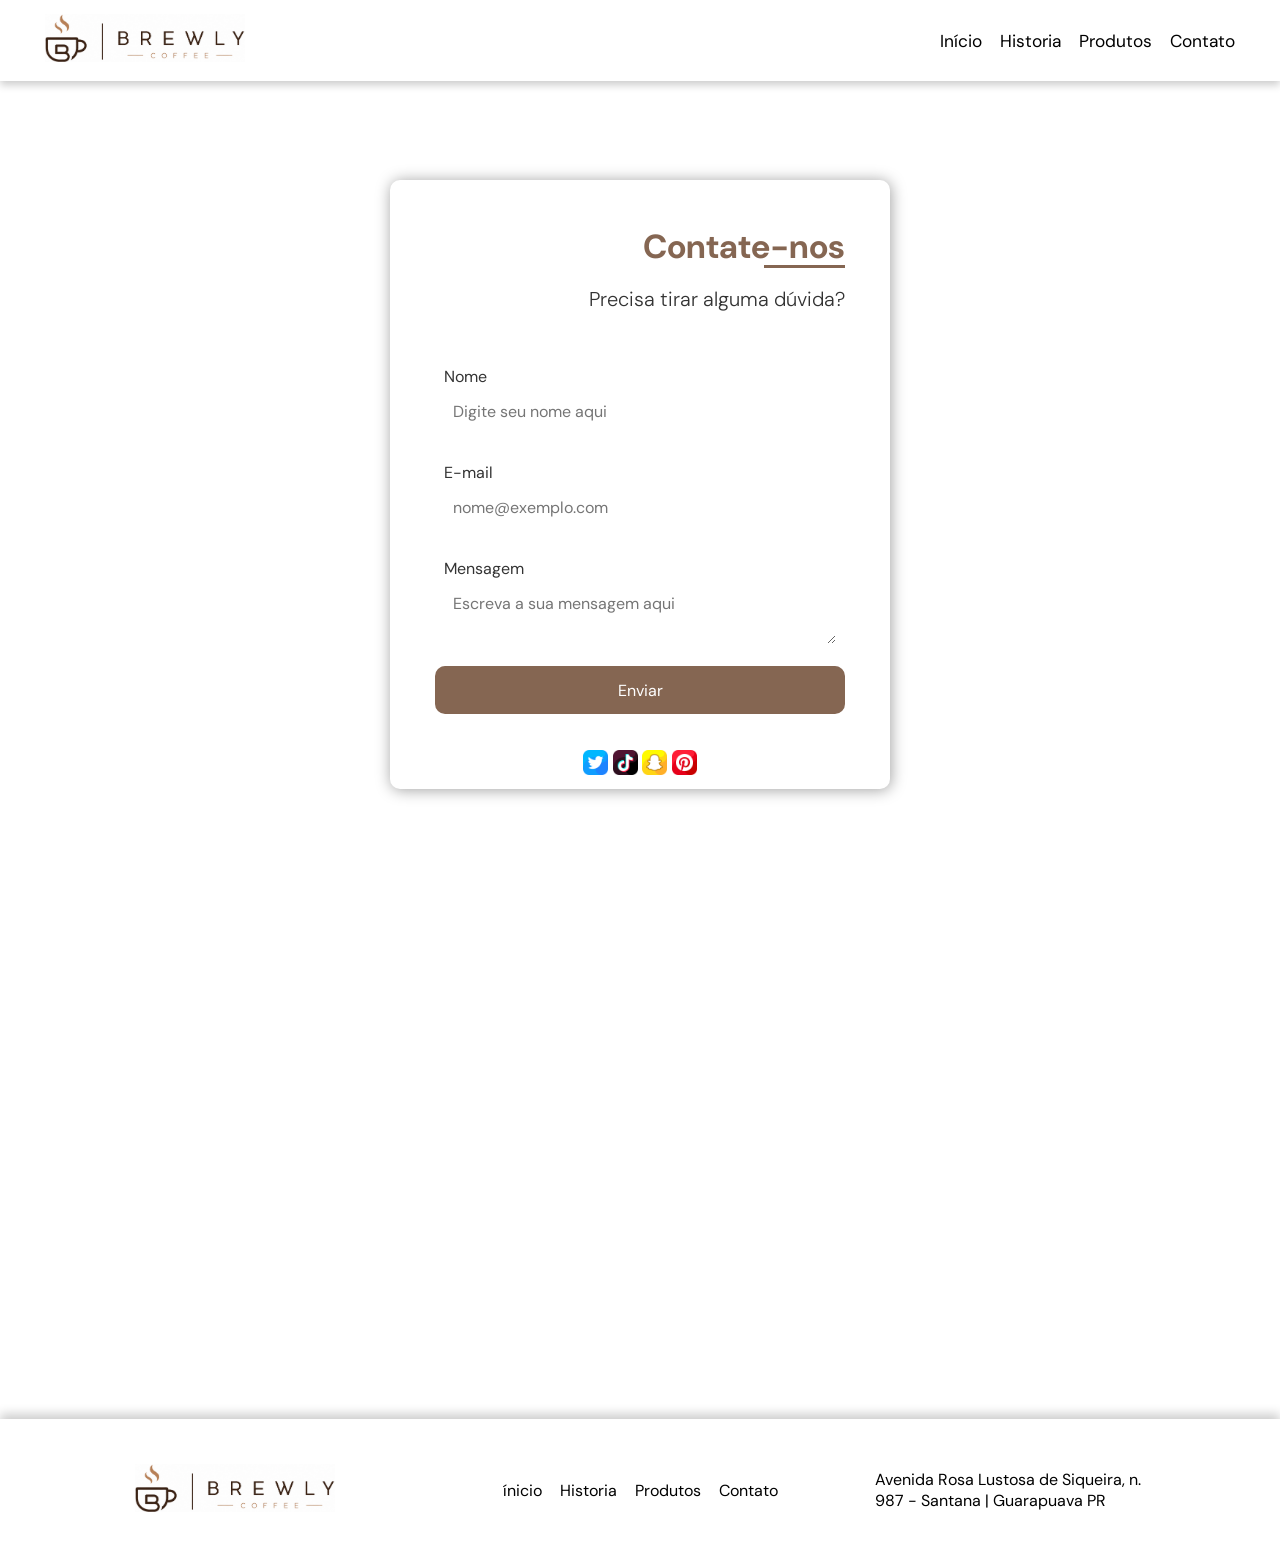
<file: Contato/index.html>
<!DOCTYPE html>
<html lang="pt-br">
    <head>
        <meta charset="UTF-8">
        <meta name="viewport" content="width=device-width, initial-scale=1.0">
        <title>Brewly Coffee - Contato</title>
        <link rel="stylesheet" href="../Assets/Css/style.css">
    </head>
    <body>
        <header>
            <div class="logo">
                <a href="/">
                    <img src="../Assets/Imgs/logo.png" alt="Brewly Coffee" width="200px">
                </a>
            </div>
            <div class="links">
                <ul>
                    <li><a href="/">Início</a></li>
                    <li><a href="/Historia/">Historia</a></li>
                    <li><a href="/Produtos">Produtos</a></li>
                    <li><a href="/Contato">Contato</a></li>
                </ul>
            </div>
        </header>
        <main>
            <section class="contato">
                <div class="formulario">
                    <form action="#" method="POST">
                        <div class="text">
                            <h2>Contate-nos</h2>
                            <h3>Precisa tirar alguma dúvida?</h3>
                        </div>
                        <div id="input">
                            <label for="nome">Nome</label>
                            <input name="nome" type="text" placeholder="Digite seu nome aqui">
                        </div>
                        <div id="input">
                            <label for="email">E-mail</label>
                            <input name="email" type="text" placeholder="nome@exemplo.com">
                        </div>
                        <div id="input">
                            <label for="message">Mensagem</label>
                            <textarea name="message" placeholder="Escreva a sua mensagem aqui"></textarea>
                        </div>
                        <button>Enviar</button>
                                                <div class="social">
                            <a href="#"><img width="25px" src="../Assets/Imgs/Social/twitter.png" alt="twitter"></a>
                            <a href="#"><img width="25px" src="../Assets/Imgs/Social/tiktok.png" alt="tiktok"></a>
                            <a href="#"><img width="25px" src="../Assets/Imgs/Social/snapchat.png" alt="snapchat"></a>
                            <a href="#"><img width="25px" src="../Assets/Imgs/Social/pinterest.png" alt="pinterest"></a>
                        </div>
                    </form>
                </div>
                                <div class="localizacao">
                    <svg xmlns="http://www.w3.org/2000/svg" viewBox="0 0 1440 320"><path fill="#ffffff" fill-opacity="1" d="M0,128L60,122.7C120,117,240,107,360,117.3C480,128,600,160,720,144C840,128,960,64,1080,69.3C1200,75,1320,149,1380,186.7L1440,224L1440,0L1380,0C1320,0,1200,0,1080,0C960,0,840,0,720,0C600,0,480,0,360,0C240,0,120,0,60,0L0,0Z"></path></svg>
                    <iframe src="https://www.google.com/maps/embed?pb=!1m21!1m12!1m3!1d3604.426011878204!2d-51.45784152870751!3d-25.390546749802482!2m3!1f0!2f0!3f0!3m2!1i1024!2i768!4f13.1!4m6!3e6!4m0!4m3!3m2!1d-25.389044403694278!2d-51.46124256971367!5e0!3m2!1spt-BR!2sbr!4v1787524814699!5m2!1spt-BR!2sbr" width="600" height="450" style="border:0;" allowfullscreen="" loading="lazy" referrerpolicy="strict-origin-when-cross-origin">
                    </iframe>
                </div>
            </section>
        </main>
        <footer>
            <div class="nav">
                <div class="logo">
                    <img src="../Assets/Imgs/logo.png" width="200px" alt="logo">
                </div>
                <nav>
                    <ul>
                        <li><a href="/">ínicio</a></li>
                        <li><a href="/Historia/">Historia</a></li>
                        <li><a href="/Produtos/">Produtos</a></li>
                        <li><a href="/Contato/">Contato</a></li>
                    </ul>
                </nav>
                <div class="adress">
                    <p>Avenida Rosa Lustosa de Siqueira, n. 987 - Santana | Guarapuava PR</p>
                </div>
            </div>
        </footer>
    </body>
</html>
</file>
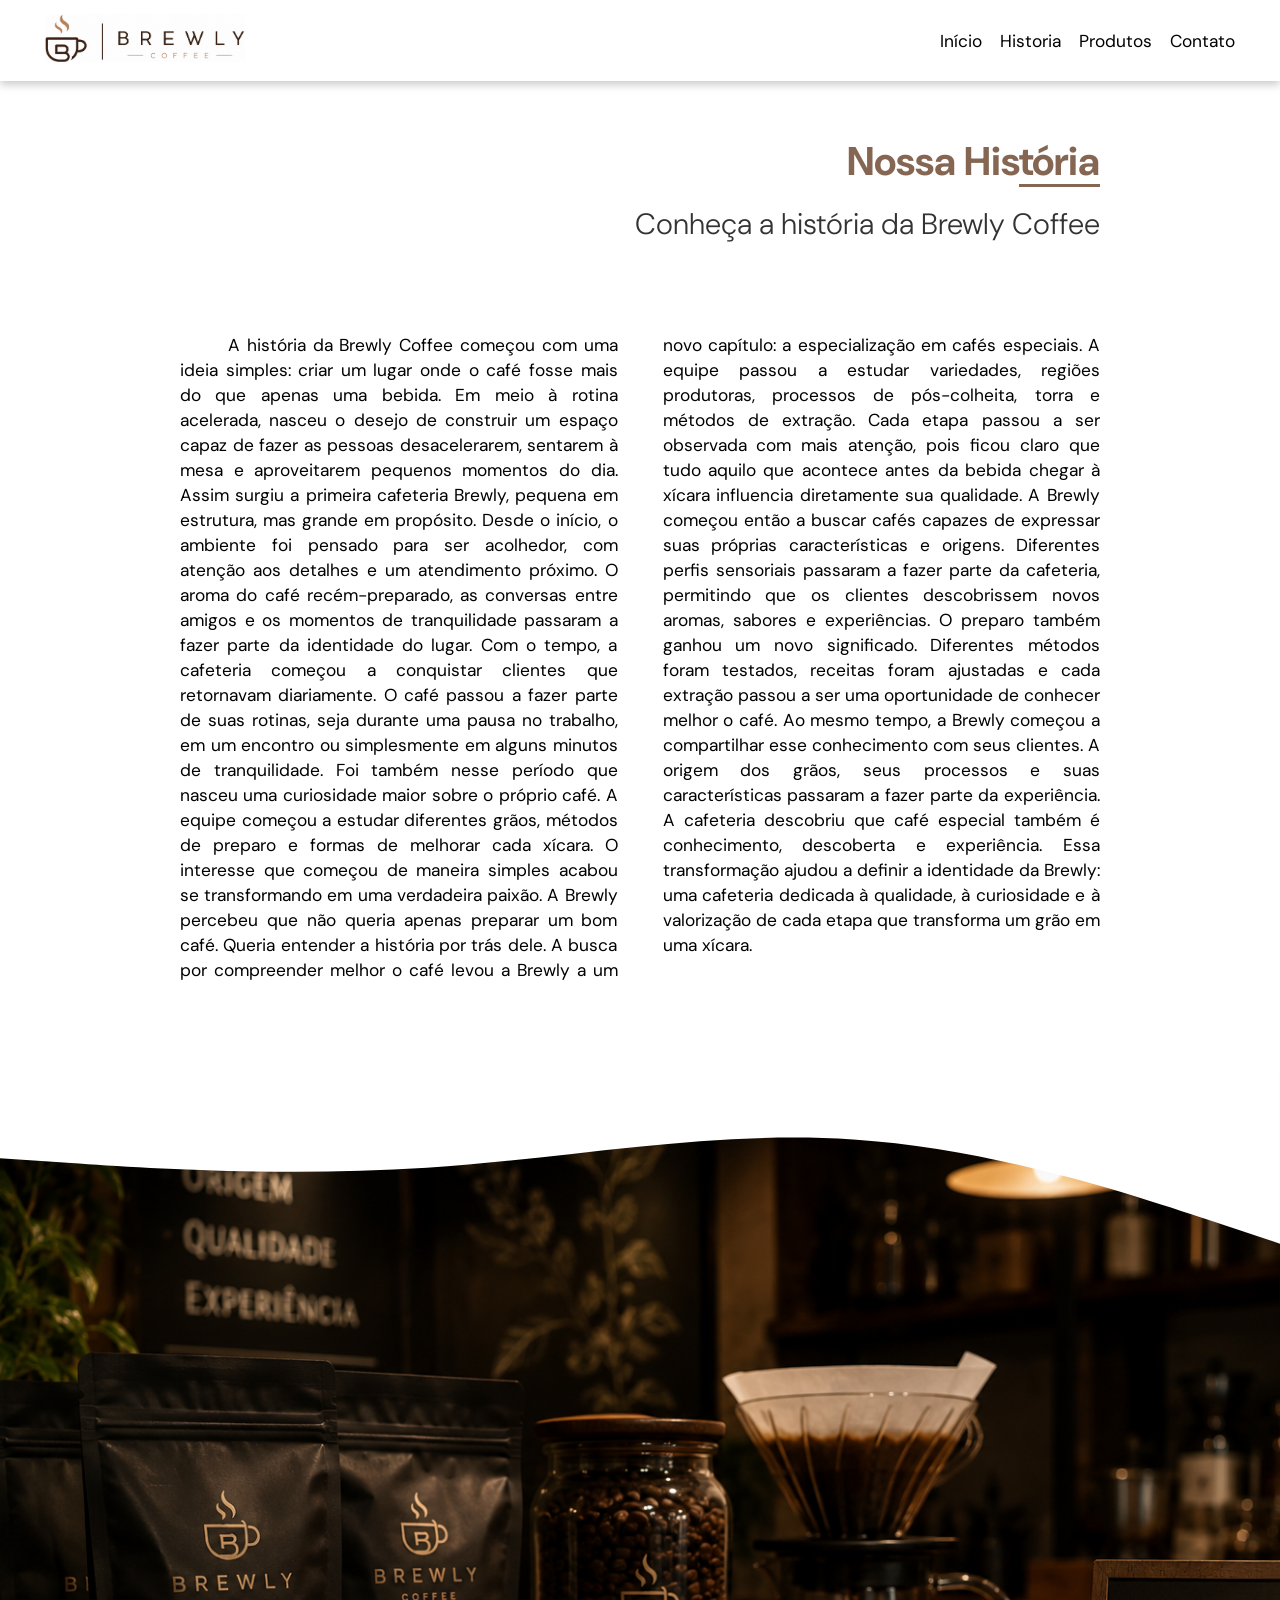
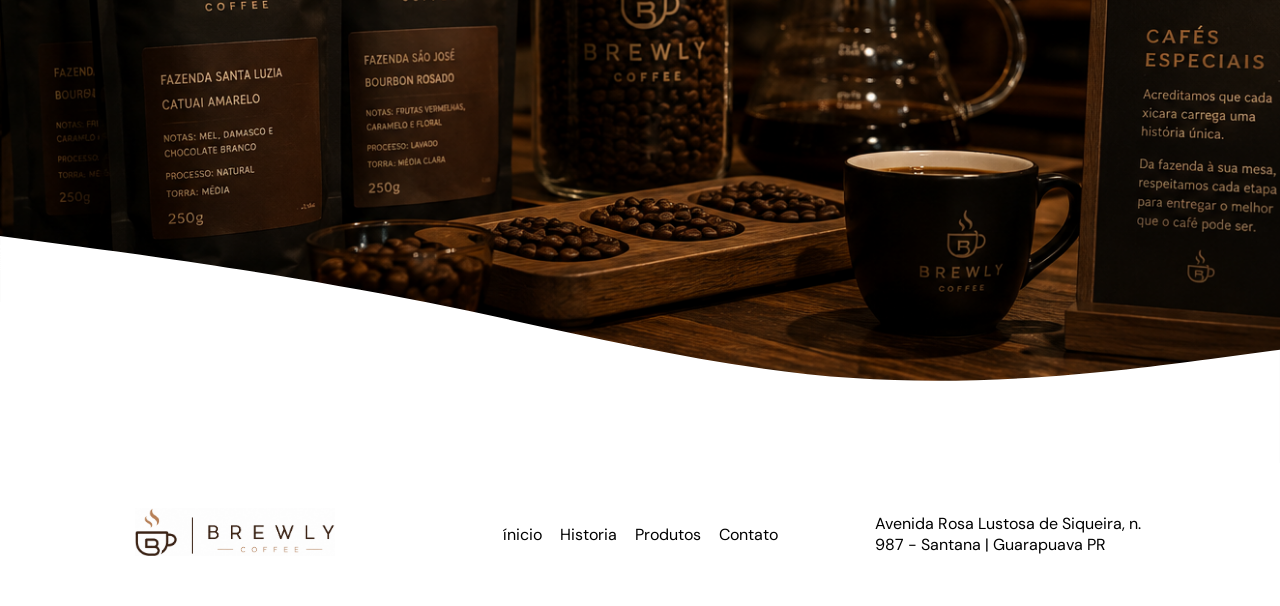
<file: Historia/index.html>
<!DOCTYPE html>
<html lang="pt-br">
    <head>
        <meta charset="UTF-8">
        <meta name="viewport" content="width=device-width, initial-scale=1.0">
        <title>Brewly Coffee - Historia</title>
        <link rel="stylesheet" href="../Assets/Css/style.css">
    </head>
    <body>
        <header>
            <div class="logo">
                <a href="/">
                    <img src="../Assets/Imgs/logo.png" alt="Brewly Coffee" width="200px">
                </a>
            </div>
            <div class="links">
                <ul>
                    <li><a href="/">Início</a></li>
                    <li><a href="/Historia/">Historia</a></li>
                    <li><a href="/Produtos">Produtos</a></li>
                    <li><a href="/Contato">Contato</a></li>
                </ul>
            </div>
        </header>
        <main>
            <section class="historia">
                <div class="text">
                    <h2>Nossa História</h2>
                    <h3>Conheça a história da Brewly Coffee</h3>
                </div>
                <div class="texto">
                    <p>
                        ⠀⠀⠀⠀A história da Brewly Coffee começou com uma ideia simples: criar um lugar onde o café fosse mais do que apenas uma bebida. Em meio à rotina acelerada, nasceu o desejo de construir um espaço capaz de fazer as pessoas desacelerarem, sentarem à mesa e aproveitarem pequenos momentos do dia. Assim surgiu a primeira cafeteria Brewly, pequena em estrutura, mas grande em propósito. Desde o início, o ambiente foi pensado para ser acolhedor, com atenção aos detalhes e um atendimento próximo. O aroma do café recém-preparado, as conversas entre amigos e os momentos de tranquilidade passaram a fazer parte da identidade do lugar. Com o tempo, a cafeteria começou a conquistar clientes que retornavam diariamente. O café passou a fazer parte de suas rotinas, seja durante uma pausa no trabalho, em um encontro ou simplesmente em alguns minutos de tranquilidade. Foi também nesse período que nasceu uma curiosidade maior sobre o próprio café. A equipe começou a estudar diferentes grãos, métodos de preparo e formas de melhorar cada xícara. O interesse que começou de maneira simples acabou se transformando em uma verdadeira paixão. A Brewly percebeu que não queria apenas preparar um bom café. Queria entender a história por trás dele. A busca por compreender melhor o café levou a Brewly a um novo capítulo: a especialização em cafés especiais. A equipe passou a estudar variedades, regiões produtoras, processos de pós-colheita, torra e métodos de extração. Cada etapa passou a ser observada com mais atenção, pois ficou claro que tudo aquilo que acontece antes da bebida chegar à xícara influencia diretamente sua qualidade. A Brewly começou então a buscar cafés capazes de expressar suas próprias características e origens. Diferentes perfis sensoriais passaram a fazer parte da cafeteria, permitindo que os clientes descobrissem novos aromas, sabores e experiências. O preparo também ganhou um novo significado. Diferentes métodos foram testados, receitas foram ajustadas e cada extração passou a ser uma oportunidade de conhecer melhor o café. Ao mesmo tempo, a Brewly começou a compartilhar esse conhecimento com seus clientes. A origem dos grãos, seus processos e suas características passaram a fazer parte da experiência. A cafeteria descobriu que café especial também é conhecimento, descoberta e experiência. Essa transformação ajudou a definir a identidade da Brewly: uma cafeteria dedicada à qualidade, à curiosidade e à valorização de cada etapa que transforma um grão em uma xícara.
                    </p>
                </div>
                <div class="banner-history">
                    <svg id="svg1" xmlns="http://www.w3.org/2000/svg" viewBox="0 0 1440 320"><path fill="#ffffff" fill-opacity="1" d="M0,96L80,101.3C160,107,320,117,480,106.7C640,96,800,64,960,74.7C1120,85,1280,139,1360,165.3L1440,192L1440,0L1360,0C1280,0,1120,0,960,0C800,0,640,0,480,0C320,0,160,0,80,0L0,0Z"></path></svg>
                    
                    <svg id="svg2" xmlns="http://www.w3.org/2000/svg" viewBox="0 0 1440 320"><path fill="#ffffff" fill-opacity="1" d="M0,64L80,74.7C160,85,320,107,480,138.7C640,171,800,213,960,224C1120,235,1280,213,1360,202.7L1440,192L1440,320L1360,320C1280,320,1120,320,960,320C800,320,640,320,480,320C320,320,160,320,80,320L0,320Z"></path></svg>
                </div>
            </section>
        </main>
        <footer>
            <div class="nav">
                <div class="logo">
                    <img src="../Assets/Imgs/logo.png" width="200px" alt="logo">
                </div>
                <nav>
                    <ul>
                        <li><a href="/">ínicio</a></li>
                        <li><a href="/Historia/">Historia</a></li>
                        <li><a href="/Produtos/">Produtos</a></li>
                        <li><a href="/Contato/">Contato</a></li>
                    </ul>
                </nav>
                <div class="adress">
                    <p>Avenida Rosa Lustosa de Siqueira, n. 987 - Santana | Guarapuava PR</p>
                </div>
            </div>
        </footer>
    </body>
</html>
</file>
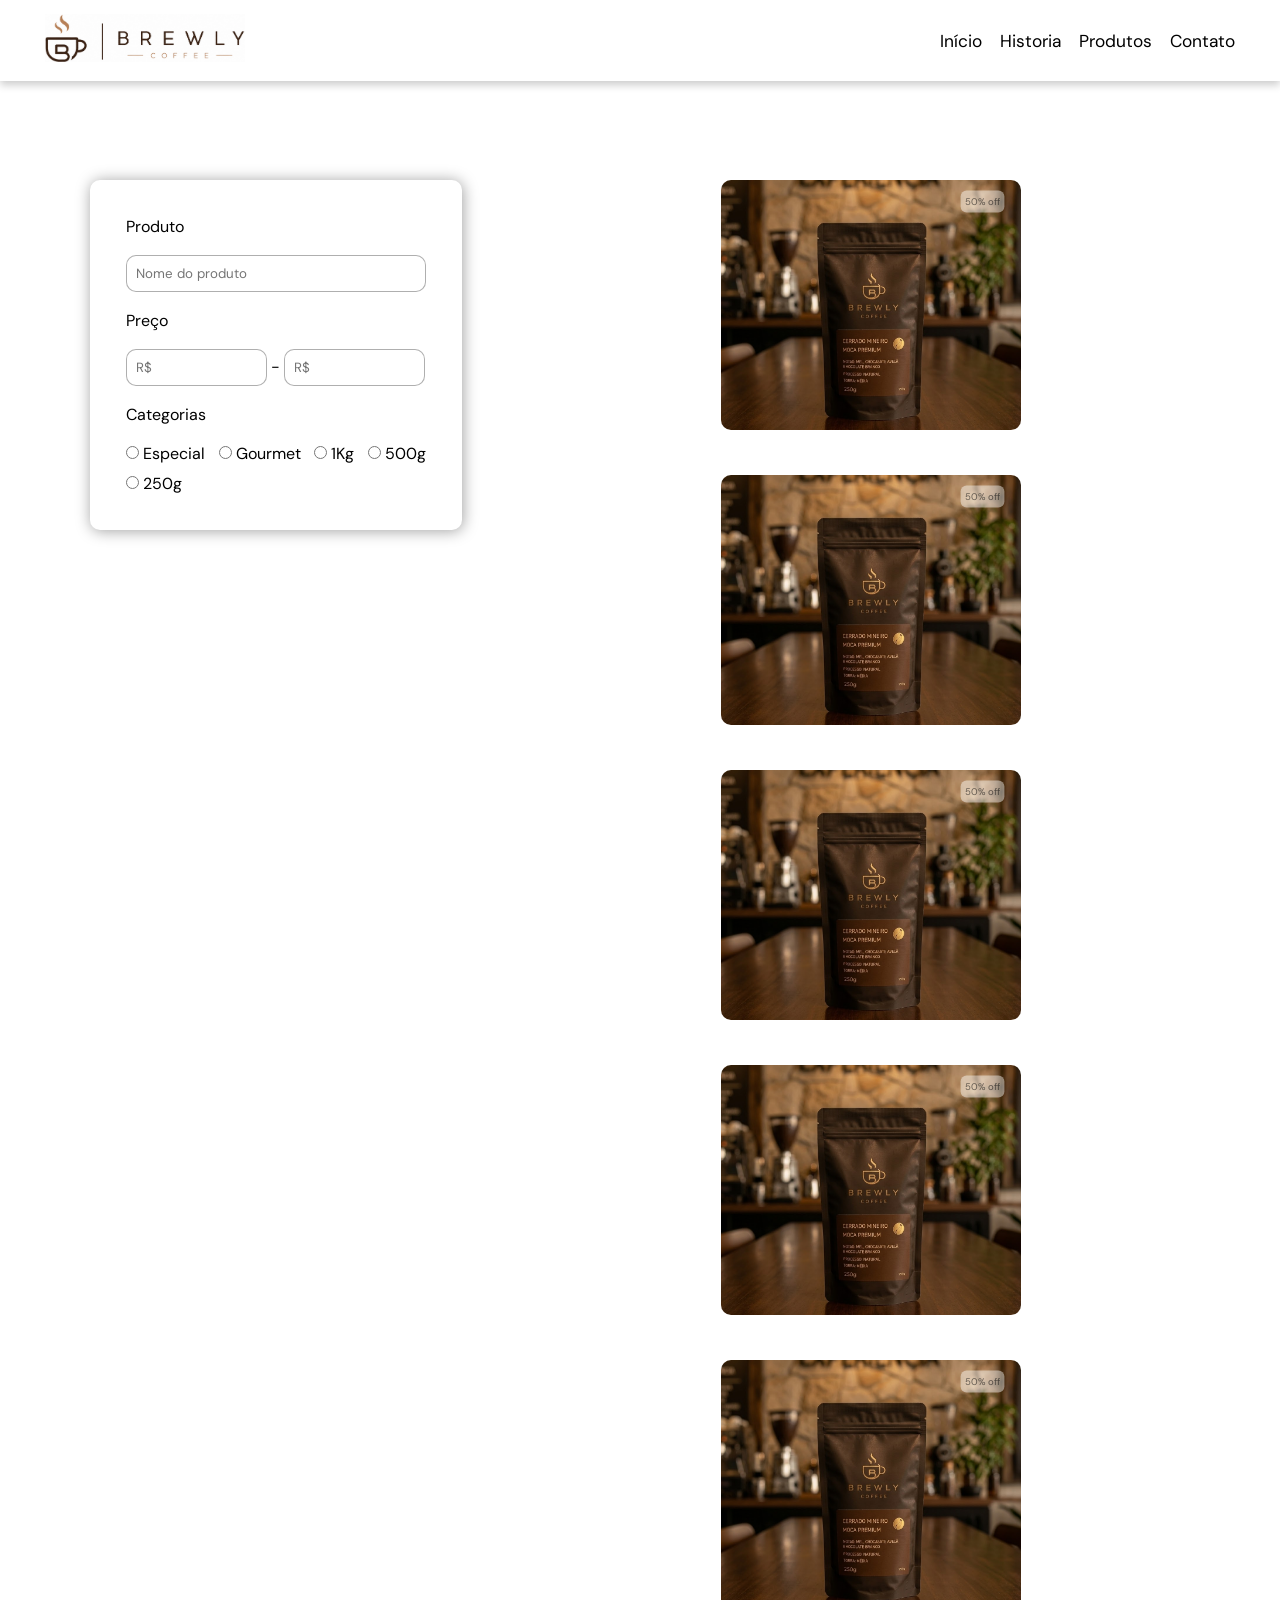
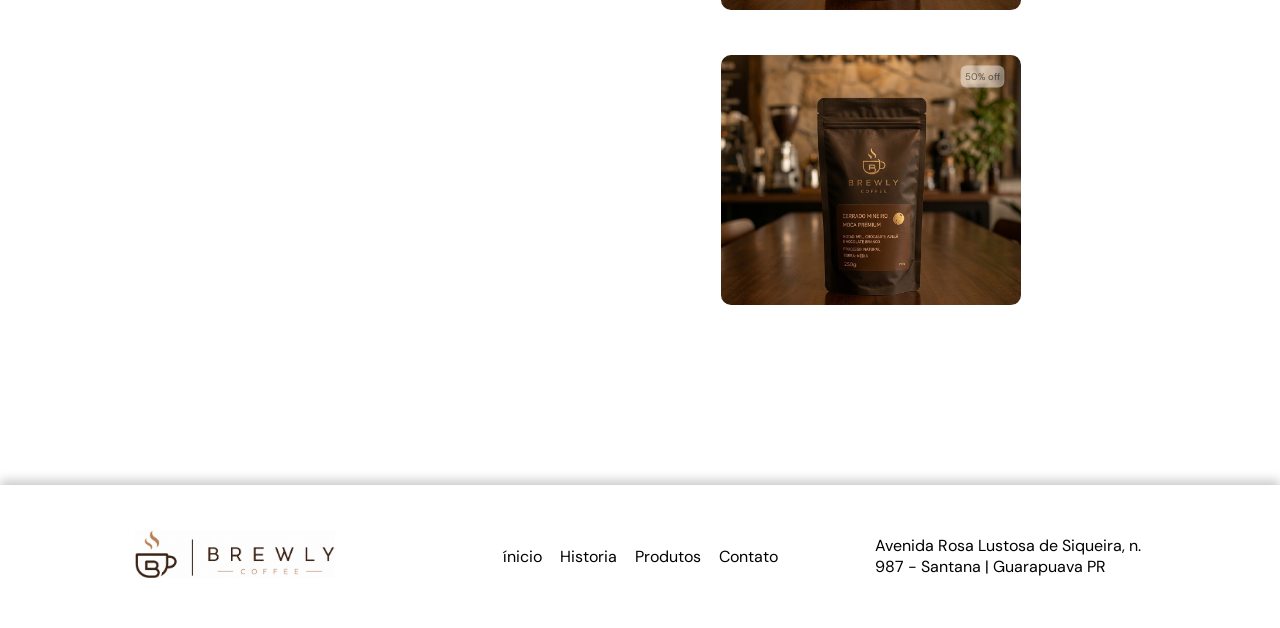
<file: Produtos/index.html>
<!DOCTYPE html>
<html lang="pt-br">
    <head>
        <meta charset="UTF-8">
        <meta name="viewport" content="width=device-width, initial-scale=1.0">
        <title>Brewly Coffee - Produtos</title>
        <link rel="stylesheet" href="../Assets/Css/style.css">
    </head>
    <body>
        <header>
            <div class="logo">
                <a href="/">
                    <img src="../Assets/Imgs/logo.png" alt="Brewly Coffee" width="200px">
                </a>
            </div>
            <div class="links">
                <ul>
                    <li><a href="/">Início</a></li>
                    <li><a href="/Historia/">Historia</a></li>
                    <li><a href="/Produtos">Produtos</a></li>
                    <li><a href="/Contato">Contato</a></li>
                </ul>
            </div>
        </header>
        <main>
            <section class="compra">
                <div class="search">
                    <form action="#" method="GET">
                        <label for="name">Produto</label>
                        <input id="inp1" type="text" name="name" placeholder="Nome do produto">
                        <label for="low">Preço</label>
                        <div>
                            <input id="inp2" type="number" name="low" placeholder="R$">
                            <span>-</span>
                            <input id="inp2" type="number" name="high" placeholder="R$">
                        </div>
                        <p>Categorias</p>
                        <div class="categorias">
                            <span>
                                <input type="radio" name="categoria">
                                <label for="categoria">Especial</label></span>
                            <span>
                                <input type="radio" name="categoria">
                                <label for="categoria">Gourmet</label> 
                            </span>
                            <span>
                                <input type="radio" name="quantidade">
                                <label for="quantidade">1Kg</label>
                            </span>
                            <span>
                                <input type="radio" name="quantidade">
                                <label for="quantidade">500g</label>
                            </span>
                            <span>                            
                                <input type="radio" name="quantidade">
                                <label for="quantidade">250g</label>
                            </span>
                        </div>
                    </form>
                </div>
                <div class="conteudo">
                                        <div class="card">
                        <div class="desconto">
                                <span>50% off</span>
                            </div>
                        <div class="card-content">
                            <div class="text-card">
                                <h4><del>R$199,99</del> | R$99,99</h4>
                                <h3>Lorem Ipsum</h3>
                            </div>
                        </div>
                    </div>
                                        <div class="card">
                        <div class="desconto">
                                <span>50% off</span>
                            </div>
                        <div class="card-content">
                            <div class="text-card">
                                <h4><del>R$199,99</del> | R$99,99</h4>
                                <h3>Lorem Ipsum</h3>
                            </div>
                        </div>
                    </div>
                                        <div class="card">
                        <div class="desconto">
                                <span>50% off</span>
                            </div>
                        <div class="card-content">
                            <div class="text-card">
                                <h4><del>R$199,99</del> | R$99,99</h4>
                                <h3>Lorem Ipsum</h3>
                            </div>
                        </div>
                    </div>
                                        <div class="card">
                        <div class="desconto">
                                <span>50% off</span>
                            </div>
                        <div class="card-content">
                            <div class="text-card">
                                <h4><del>R$199,99</del> | R$99,99</h4>
                                <h3>Lorem Ipsum</h3>
                            </div>
                        </div>
                    </div>
                                        <div class="card">
                        <div class="desconto">
                                <span>50% off</span>
                            </div>
                        <div class="card-content">
                            <div class="text-card">
                                <h4><del>R$199,99</del> | R$99,99</h4>
                                <h3>Lorem Ipsum</h3>
                            </div>
                        </div>
                    </div>
                                        <div class="card">
                        <div class="desconto">
                                <span>50% off</span>
                            </div>
                        <div class="card-content">
                            <div class="text-card">
                                <h4><del>R$199,99</del> | R$99,99</h4>
                                <h3>Lorem Ipsum</h3>
                            </div>
                        </div>
                    </div>
                </div>
            </section>
        </main>
        <footer>
            <div class="nav">
                <div class="logo">
                    <img src="../Assets/Imgs/logo.png" width="200px" alt="logo">
                </div>
                <nav>
                    <ul>
                        <li><a href="/">ínicio</a></li>
                        <li><a href="/Historia/">Historia</a></li>
                        <li><a href="/Produtos/">Produtos</a></li>
                        <li><a href="/Contato/">Contato</a></li>
                    </ul>
                </nav>
                <div class="adress">
                    <p>Avenida Rosa Lustosa de Siqueira, n. 987 - Santana | Guarapuava PR</p>
                </div>
            </div>
        </footer>
    </body>
</html>
</file>
<file: Assets/Css/style.css>
@import url('https://fonts.googleapis.com/css2?family=DM+Sans:ital,opsz,wght@0,9..40,100..1000;1,9..40,100..1000&display=swap');
@import url('https://fonts.googleapis.com/css2?family=DM+Sans:ital,opsz,wght@0,9..40,100..1000;1,9..40,100..1000&family=PT+Serif:ital,wght@0,400;0,700;1,400;1,700&display=swap');

* {
    margin: 0;
    padding: 0;
    box-sizing: border-box;
    font-family: "DM Sans", sans-serif;
}

header {
    width: 100%;
    height: 9vh;
    display: flex;
    align-items: center;
    justify-content: space-between;
    padding: 0 5vh 0 5vh;
    box-shadow: 0 4px 8px rgba(0, 0, 0, 0.2);
    position: fixed;
    background-color: #fff;
    z-index: 9999999;

    .logo {
        a {
            text-decoration: none;
        }
    }

    .links {
        ul {
            display: flex;
            flex-direction: row;
            align-items: center;
            justify-content: center;
            list-style: none;
            gap: 2vh;

            li {
                a {
                    text-decoration: none;
                    color: #000;
                    font-size: 13pt;
                    position: relative;
                    transition: .2s linear;
                }

                a::after {
                    content: " ";
                    width: 0;
                    height: 1.5px;
                    background-color: #856652;
                    bottom: 0;
                    left: 0;
                    position: absolute;
                    transition: .2s linear;
                }

                a:hover::after {
                    width: 100%;
                }

                a:hover {
                    color: #856652;
                }
            }
        }
    }
}

main {
    .hero {
        width: 100%;
        height: 100vh;
        background: url(../Imgs/banner-hero.gif) fixed center;
        background-repeat: no-repeat;
        background-size: cover;
        position: relative;

        .filter {
            width: 100%;
            height: 100%;
            background-color: #00000070;

            .content {
                padding-top: 9vh !important;
                width: 50%;
                height: 100%;
                display: flex;
                flex-direction: column;
                justify-content: center;
                padding: 0 0 20vh 20vh;
                color: #fff;
                text-shadow: 0 1px 4px rgba(0, 0, 0, 0.877);

                h2 {
                    font-size: 30pt;
                    color: #856652;
                    margin-bottom: 2vh;
                    position: relative;
                }

                h2::after {
                    content: " ";
                    width: 9vh;
                    height: 3px;
                    background-color: #856652;
                    position: absolute;
                    left: 0;
                    bottom: 0;
                }

                h3 {
                    font-size: 22pt;
                    color: #fff;
                    margin-bottom: 2vh;
                    font-weight: 300;
                }

                p {
                    font-size: 12pt;
                    color: #dbdbdb;
                    line-height: 1.5;
                    text-align: justify;
                    margin-bottom: 2vh;
                }
                
                p {
                    padding-bottom: 2vh;
                    text-align: justify;
                }
            }
        }

        svg {
            position: absolute;
            bottom: 0;
        }
    }

    .sobre {
        width: 100%;
        height: 70vh;
        padding-top: 5vh;
        display: flex;

        .img {
            width: 50%;
            height: 100%;
            display: grid;
            place-items: center;

            img {
                border-radius: 15px;
            }
        }

        .content {
            width: 50%;
            height: 100%;
            display: flex;
            flex-direction: column;
            justify-content: center;
            padding-right: 20vh;

            h2 {
                font-size: 30pt;
                color: #856652;
                margin-bottom: 2vh;
                text-align: right;
                position: relative;
            }

            h2::after {
                content: " ";
                width: 9vh;
                height: 3px;
                background-color: #856652;
                position: absolute;
                right: 0;
                bottom: 0;
            }

            h3 {
                font-size: 22pt;
                color: #333;
                margin-bottom: 4vh;
                text-align: right;
                font-weight: 300;
            }

            p {
                font-size: 12pt;
                color: #333;
                line-height: 1.5;
                text-align: justify;
                margin-bottom: 2vh;
            }

            #text2 {
                color: #666;
            }

            div {
                width: 100%;
                display: grid;
                justify-content: left;
            }

            button {
                padding: 1.5vh 7vh 1.5vh 7vh;
                border: none;
                border-radius: 10px;
                background-color: #856652;
                color: #fff;
                transition: .3s linear;
                cursor: pointer;
                font-size: 12pt;
                margin-left: 1vh;
            }

            button:hover {
                opacity: 0.9;
                padding: 1.5vh 9vh 1.5vh 9vh;
            }
        }
    }

    .cards {
        width: 100%;
        height: auto;
        display: flex;
        flex-wrap: wrap;
        justify-content: center;
        gap: 8vh;
        padding: 10vh;
        
        .card {
            width: 350px;
            height: auto;
            display: flex;
            align-items: center;
            justify-content: center !important;
            gap: 5vh;

            .icon {
                position: relative;
            }

            .icon::after {
                content: " ";
                width: 3px;
                height: 50%;
                background-color: #856652;
                position: absolute;
                bottom: 25%;
                right: -23px;
            }

            .content {
                h4 {
                    font-size: 13pt;
                    color: #856652;
                }
            }
        }
    }

    .campos {
        width: 100%;
        height: 120vh;
        display: flex;
        background-color: #1b1b20;
        position: relative;

        svg {
            position: absolute;
            width: 100%;
            left: 0;
        }

        #svgtop {
            top: 0 !important;
        }

        #svgbottom {
            bottom: 0px !important;
        }

        .image, .content {
            width: 50%;
            height: 100%;
        }

        .image {
            background: url(../Imgs/campos.jpg) center;
            background-size: cover;
            background-repeat: no-repeat;
        }

        .content {
            display: flex;
            flex-direction: column;
            justify-content: center;
            padding: 8vh;

            h2 {
                font-size: 30pt;
                color: #856652;
                margin-bottom: 2vh;
                position: relative;
            }

            h2::after {
                content: " ";
                width: 9vh;
                height: 3px;
                background-color: #856652;
                position: absolute;
                left: 0;
                bottom: 0;
            }

            h3 {
                font-size: 22pt;
                color: #fff;
                margin-bottom: 4vh;
                font-weight: 300;
            }

            p {
                font-size: 12pt;
                color: #989898;
                line-height: 1.5;
                text-align: justify;
                margin-bottom: 1vh;
            }
        }
    }

    .depoimentos {
        width: 100%;
        height: auto;
        margin-bottom: 10vh;

        .text {
            width: 100%;
            height: auto;
            display: flex;
            flex-direction: column;
            justify-content: center;
            padding-right: 20vh;

            h2 {
                font-size: 30pt;
                color: #856652;
                text-align: right;
                margin-bottom: 2vh;
                position: relative;
            }

            h2::after {
                content: " ";
                width: 9vh;
                height: 3px;
                background-color: #856652;
                position: absolute;
                right: 0;
                bottom: 0;
            }

            h3 {
                font-size: 22pt;
                font-weight: 300;
                color: #333;
                text-align: right;
            }
        }

        .cards {
            width: 100%;
            height: auto;
            display: flex;
            align-items: center;
            justify-content: center;
            flex-wrap: wrap;
            padding: 10vh;
            gap: auto;

            .card {
                height: auto;
                width: 350px;
                display: flex;
                flex-direction: column;
                gap: 2vh;

                p {
                    text-align: justify;
                    color: #333;
                }

                div {
                    width: 100%;
                    height: 5vh;
                    display: flex;
                    align-items: center;
                    justify-content: space-between;

                    span {
                        font-size: 15pt;
                    }

                    #nome {
                        font-weight: bold;
                        color: #222;
                    }

                    #estrela {
                        color: #ffd700;
                        font-size: 20pt;
                    }
                }
            }
        }
    }

    .produtos {
        width: 100%;
        height: auto;

        .text {
            width: 100%;
            height: auto;
            padding-left: 20vh;

            h2 {
                font-size: 30pt;
                color: #856652;
                margin-bottom: 2vh;
                position: relative;
            }

            h2::after {
                content: " ";
                width: 9vh;
                height: 3px;
                background-color: #856652;
                position: absolute;
                left: 0;
                bottom: 0;
            }

            h3 {
                font-size: 22pt;
                font-weight: 300;
                color: #333;
            }
        }

        .cards2 {
            width: 100%;
            height: auto;
            display: flex;
            align-items: center;
            justify-content: center;
            flex-wrap: wrap;
            padding: 10vh 14vh 10vh 14vh;
            gap: 8vh;

            .card {
                width: 350px;
                height: 250px;
                border-radius: 10px;
                cursor: pointer;
                position: relative;
                overflow: hidden;

                .desconto {
                    position: absolute;
                    right: 2px;
                    top: 3px;
                    background-color: #ffffff70;
                    z-index: 3;
                    padding: 8px;
                    border-radius: 10px;
                    transform: scale(0.6);

                    span {
                        color: #11111195;
                    }
                }

                .card-content {
                    width: 100%;
                    height: 100%;
                    display: flex;
                    flex-direction: column;
                    border-radius: 10px;
                    position: relative;
                    opacity: 0;
                    transition: .2s ease-in-out;
                    background-color: #00000050;
                    z-index: 1;

                    .text-card {
                        width: 100%;
                        height: auto;
                        color: #fff;
                        position: absolute;
                        bottom: 0;
                        padding: 2vh;

                        h3 {
                            font-size: 30pt;
                            font-weight: 300;
                        }

                        h4 {
                            font-size: 14pt;

                            del {
                                color: #e93131;
                            }
                        }
                    }
                }
            }

            .card:before {
                content: "";
                position: absolute;
                inset: 0;
                background: url(../Imgs/produtos/produto.jpeg) center;
                background-repeat: no-repeat;
                background-size: cover;
                z-index: 1;
                transition: .2s ease-in-out;
            }

            .card:hover {
                .card-content {
                    opacity: 1;
                }
            }

            .card:hover:before{
                filter: blur(1px);
            }
        }

        .button {
            width: 100%;
            height: auto;
            display: grid;
            place-items: center;
            margin-bottom: 20vh;

            button {
                cursor: pointer;
                padding: 1.5vh 8vh 1.5vh 8vh;
                border: none;
                border-radius: 10px;
                font-size: 12pt;
                color: #fff;
                background-color: #856652;
                transition: .3s linear;
            }

            button:hover {
                padding: 1.5vh 11vh 1.5vh 11vh;
            }
        }
    }

    .contato {
        width: 100%;
        height: auto;
        padding: 20vh 0 0 0;
        display: flex;
        flex-direction: column;

        .localizacao, .formulario {
            width: 100%;
            height: auto;
            display: flex;
            align-items: center;
        }

        .localizacao {
            justify-content: right;
            position: relative;

            svg {
                position: absolute;
                top: 0;
            }

            iframe {
                width: 100%;
                height: 70vh;
            }
        }

        .formulario {
            z-index: 999;
            display: grid;
            place-items: center;

            form {
                box-shadow: 1px 1px 15px #00000060;
                border-radius: 10px;
                padding: 5vh 5vh 1vh 5vh;
                width:auto;
                height: auto;
                display: flex;
                flex-direction: column;
                width: 500px;

                .text {
                    width: 100%;
                    height: auto;
                    padding-bottom: 6vh;
                    display: flex;
                    flex-direction: column;

                    h2 {
                        font-size: 25pt;
                        color: #856652;
                        margin-bottom: 2vh;
                        position: relative;
                        text-align: right;
                    }

                    h2::after {
                        content: " ";
                        width: 9vh;
                        height: 3px;
                        background-color: #856652;
                        position: absolute;
                        right: 0;
                        bottom: 0;
                    }

                    h3 {
                        font-size: 15pt;
                        font-weight: 300;
                        color: #333;
                        text-align: right;
                    }
                }

                label {
                    color: #333;
                    margin-bottom: 0.5vh;
                }

                input {
                    padding: 1vh;
                    border: none;
                    outline: none;
                    margin-bottom: 1vh;
                    font-size: 12pt;
                }

                textarea {
                    resize: vertical;
                    border: none;
                    outline: none;
                    padding: 1vh;
                    font-size: 12pt;
                }

                #input, #textarea {
                    width: 100%;
                    height: auto;
                    display: flex;
                    flex-direction: column;
                    padding: 0 1vh 0 1vh;
                    position: relative;
                    margin-bottom: 2.5vh;
                }

                #input::after {
                    content: " ";
                    width: 0;
                    height: 1px;
                    background-color: #856652;
                    position: absolute;
                    bottom: 0;
                    left: 0;
                    transition: .3s ease-in-out;
                }

                #input:hover::after {
                    width: 100%;
                }

                #input:focus-within::after {
                    width: 100%;
                }

                button {
                    padding: 1.5vh 1vh;
                    border-radius: 10px;
                    border: none;
                    color: #fff;
                    font-size: 12pt;
                    background-color: #856652;
                    cursor: pointer;
                    transition: .3s linear;
                }

                button:hover {
                    opacity: 0.8;
                }

                .social {
                    margin-top: 2vh;
                    width: 100%;
                    padding: 2vh 0 0 0;
                    display: flex;
                    gap: 0.5vh;
                    align-items: left;
                    justify-content: center;
                }
            }
        }
    }

    .historia {
        width: 100%;
        height: auto;
        padding-top: 15vh;

        .text {
            padding-right: 20vh;

            h2 {
                font-size: 30pt;
                color: #856652;
                margin-bottom: 2vh;
                position: relative;
                text-align: right;
            }

            h2::after {
                content: " ";
                width: 9vh;
                height: 3px;
                background-color: #856652;
                position: absolute;
                right: 0;
                bottom: 0;
            }

            h3 {
                font-size: 22pt;
                font-weight: 300;
                color: #333;
                text-align: right;
            }
        }

        .texto {
            width: 100%;
            padding: 10vh 20vh;
            display: flex;
            gap: 5vh;

            p {
                text-align: justify;
                column-count: 2;
                column-gap: 5vh;
                font-size: 13pt;
                line-height: 25px;
            }
        }

        .banner-history {
            width: 100%;
            height: 110vh;
            background: url(../Imgs/historia/imagem2.png) center;
            background-repeat: no-repeat;
            background-size: cover;
            position: relative;

            svg {
                position: absolute;
            }

            #svg1 {
                top: 0;
                left: 0;
            }

            #svg2 {
                bottom: 0;
                left: 0;
            }
        }
    }

    .compra {
        width: 100%;
        height: auto;
        padding-top: 15vh;
        padding: 20vh 20vh;
        display: flex;

        .search {
            border-radius: 10px;
            box-shadow: 1px 1px 15px #00000060;
            padding: 4vh;
            height: 350px;

            form {
                width: 300px;
                display: flex;
                flex-direction: column;
                gap: 2vh;

                #inp1 {
                    width: 100%;
                    padding: 1vh;
                }

                div {
                    #inp2 {
                        width: 47%;
                        padding: 1vh;
                    }
                }

                input {
                    border-radius: 10px;
                    border: 1px solid #00000050;
                }

                .categorias {
                    display: flex;
                    align-items: center;
                    justify-content: space-between;
                    gap: 1vh;
                    flex-wrap: wrap;
                }
            }
        }

        .conteudo {
            width: 100%;
            height: auto;
            padding-left: 10vh;
            display: flex;
            gap: 5vh;
            align-items: center;
            justify-content: center;
            flex-wrap: wrap;

            .card {
                width: 300px;
                height: 250px;
                border-radius: 10px;
                cursor: pointer;
                position: relative;
                overflow: hidden;

                .desconto {
                    position: absolute;
                    right: 2px;
                    top: 3px;
                    background-color: #ffffff70;
                    z-index: 3;
                    padding: 8px;
                    border-radius: 10px;
                    transform: scale(0.6);

                    span {
                        color: #11111195;
                    }
                }

                .card-content {
                    width: 100%;
                    height: 100%;
                    display: flex;
                    flex-direction: column;
                    border-radius: 10px;
                    position: relative;
                    opacity: 0;
                    transition: .2s ease-in-out;
                    background-color: #00000050;
                    z-index: 1;

                    .text-card {
                        width: 100%;
                        height: auto;
                        color: #fff;
                        position: absolute;
                        bottom: 0;
                        padding: 2vh;

                        h3 {
                            font-size: 30pt;
                            font-weight: 300;
                        }

                        h4 {
                            font-size: 14pt;

                            del {
                                color: #e93131;
                            }
                        }
                    }
                }
            }

            .card:before {
                content: "";
                position: absolute;
                inset: 0;
                background: url(../Imgs/produtos/produto.jpeg) center;
                background-repeat: no-repeat;
                background-size: cover;
                z-index: 1;
                transition: .2s ease-in-out;
            }

            .card:hover {
                .card-content {
                    opacity: 1;
                }
            }

            .card:hover:before{
                filter: blur(1px);
            }
        }
    }
}

footer {
    width: 100%;
    height: auto;
    padding: 5vh;
    box-shadow: 0 -5px 10px rgba(0, 0, 0, 0.2);

    .nav {
        width: 100%;
        height: auto;
        display: flex;
        align-items: center;
        justify-content: space-between;
        padding: 0 10vh 0 10vh;

        .logo {
            width: 30vh;
        }

        nav {
            ul {
                display: flex;
                list-style: none;
                gap: 2vh;

                li {
                    a {
                        text-decoration: none;
                        color: #000;
                        position: relative;
                    }

                    a::after {
                        content: " ";
                        width: 0;
                        height: 2px;
                        background-color: #856652;
                        bottom: 0;
                        left: 0;
                        position: absolute;
                        transition: .2s linear;
                    }

                    a:hover::after {
                        width: 100%;
                    }

                    a:hover {
                        color: #856652;
                    }
                }
            }
        }

        .adress {
            width: 30vh;
        }
    }
}

/* Dispositivos móveis */

@media (max-width: 1600px) {
    main {
        .sobre {
            .img {
                img {
                    transform: scale(0.8);
                }
            }
        }
    }
}

@media (max-width: 1500px) {
    main {
        .hero { 
            .filter {
                .content {
                    width: 100%;
                    padding: 0 20vh 20vh 20vh;
                }
            }
        }

        .sobre {
            height: auto;

            .img {
                display: none;
            }

            .content {
                width: 100%;
                padding: 8vh 20vh 8vh 20vh;
            }
        }
    }
}

@media (max-width: 1450px) {
    main {
        .compra {
            padding: 20vh 10vh;
        }
    }
}

@media (max-width: 1320px) {
    main {
        .campos {
            height: 160vh;
            flex-direction: column;

            .content {
                width: 100%;
                height: 50%;
                margin-top: 15vh;
                padding: 8vh 20vh 8vh 20vh;
            } 

            .image {
                width: 100%;
                height: 50%;
            }
        }
    }
}

@media (max-width: 1120px) {
    .historia {
        .texto {
            padding: 10vh 10vh !important;

            p {
                font-size: 11pt !important;
            }
        }
    }
}

@media (max-width: 1150px) {
    footer {
        .nav {
            display: flex;
            flex-wrap: wrap;

            .logo {
                width: 50%;
            }

            nav {
                width: 50%;
                display: flex;
                justify-content: right;
            }

            .adress {
                width: 100%;
                margin-top: 5vh;
            }
        }
    }
}

@media (max-width: 950px) {
    main {
        .hero {
            .filter {
                .content {
                    padding: 0 10vh 10vh 10vh;
                }
            }
        }

        .sobre {
            .content {
                padding: 8vh 10vh 8vh 10vh;
            }
        }

        .campos {
            .content {
                padding: 8vh 10vh 8vh 10vh;
            }
        }
    }
}

@media (max-width: 920px) {
    main {
        .compra {
            flex-direction: column;
            gap: 10vh;
            align-items: center;


            .conteudo {
                padding-left: 0;
            }
        }
    }
}

@media (max-width: 800px) {
    footer {
        .nav {
            nav {
                width: 50%;
                height: 100%;

                ul {
                    width: 100%;
                    height: auto;
                    display: flex;
                    flex-wrap: wrap;
                }
            }
        }
    }

    main {
        .historia {
            .text {
                padding-right: 10vh;
            }

            .texto {
                p {
                    column-count: 1;
                }
            }

            .banner-history {
                height: 70vh;
            }
        }
    }
}

@media (max-width: 780px) {
    footer {
        .nav {
            .logo {
                width: 100%;
                padding-bottom: 5vh;
            }

            nav {
                width: 100%;
            }
        }
    }
}

@media (max-width: 750px) {
    main {
        .depoimentos, .produtos {
            .text {
                padding: 2vh 10vh 2vh 10vh;
            }
        }

        .historia {
            .text {
                h2 {
                    font-size: 23pt;
                }

                h3 {
                    font-size: 18pt;
                }
            }
        }
    }
}

@media (max-width: 730px) {
    main {
        .hero {
            height: 120vh;
        }
    }
}

@media (max-width: 680px) {
    header {
        height: 14vh;
        flex-direction: column;
        justify-content: space-around;
        padding-bottom: 1vh;

        .logo {
            img {
                width: 150px;
            }
        }

        .links {
            ul {
                li {
                    a {
                        font-size: 11pt;
                    }
                }
            }
        }
    }

    main {
        .historia {
            padding-top: 20vh;
        }
    }
}

@media (max-width: 600px) {
    footer {
       .nav {
            padding: 0 5vh 0 5vh;
       } 
    }

    main {
        .historia {
            .text {
                padding-right: 5vh;
            }

            .texto {
                padding: 5vh !important;
            }
        }
    }
}

@media (max-width: 540px) {
    * {
        h2 {
            font-size: 25pt !important;
        }

        h3 {
            font-size: 16pt !important;
        }
    }
}

@media (max-width: 550px) {
    main {
        .produtos {
            .cards2 {
                padding: 5vh 8vh 5vh 8vh;
            }
        }
    }
}

@media (max-width: 520px) {
    .contato {
        .formulario {
            padding: 1vh;

            form {
                width: 100% !important;

                .text {
                    h2 {
                        font-size: 20pt !important;
                    }

                    h3 {
                        font-size: 12pt !important;
                    }
                }
            }
        }

        .localizacao {
            iframe {
                height: 50vh !important;
            }
        }
    }
}

@media (max-width: 480px) {
    main {
        .cards {
            padding: 10vh 5vh 10vh 5vh;
        }
    }
}

@media (max-width: 470px) {
    main {
        .hero {
            height: 100vh;

            .filter {
                .content {
                    padding: 0 5vh 10vh 5vh;

                    #p2 {
                        display: none;
                    }
                }
            }
        }

        .sobre {
            .content {
                padding: 8vh 5vh 8vh 5vh;
            }
        }

        .campos {
            .content {
                padding: 8vh 5vh 8vh 5vh;
            }
        }

        .depoimentos {
            .text {
                padding-right: 5vh;
            }

            .cards {
                padding: 5vh;
            }
        }

        .produtos {
            .text {
                padding-left: 5vh;
            }
        }

        * {
            p {
                font-size: 11pt !important;
            }
        }
    }
}

@media (max-width: 440px) {
    footer {
        .nav {
            nav {
                align-items: center;
                justify-content: center;
            }
        }
    }
}

@media (max-width: 420px) {
    main {
        .compra {
            padding: 20vh 1vh;

            .search {
                width: 100%;
                height: auto;

                form {
                    transform: scale(0.9);
                }
            }
        }
    }
}

@media (max-width: 417px) {
    main {
        .cards {
            .card {
                .icon {
                    img {
                        width: 50px;
                    }
                }

                .content {
                    h4 {
                        font-size: 12pt;
                    } 

                    p {
                        font-size: 10pt;
                    }
                }
            }
        }
    }
}

@media (max-width: 410px) {
    main {
        .produtos {
            .cards2 {
                padding: 5vh 4vh 5vh 4vh;
            }
        }
    }
}

@media (max-width: 400px) {
    footer {
        padding: 5vh 1vh 5vh 1vh;
    }
}



@media (max-width: 360px) {
    main {
        .contato {
            .formulario {
                form {
                    padding: 3vh;
                }
            }
        }
    }
}

@media (max-height: 750px) and (max-width: 1500px) {
    main {
        .hero {
            .filter {
                .content {
                    width: 65%;
                
                }
            }
        }
    }

    * {
        h2 {
            font-size: 24pt !important;
        }

        h3 {
            font-size: 18pt !important;
        }

        p {
            font-size: 11pt !important;
        }
    }
}

@media (max-height: 750px) and (max-width: 1300px) {
    main {
        .hero {
            .filter {
                .content {
                    width: 100%;
                }
            }
        }
    }
}


@media (max-height: 750px) {
    header {
        .logo {
            a {
                img {
                    width: 150px !important;
                }
            }
        }

        .links {
            ul {
                li {
                    a {
                        font-size: 12pt;
                    }
                }
            }
        }
    }
}
</file>
